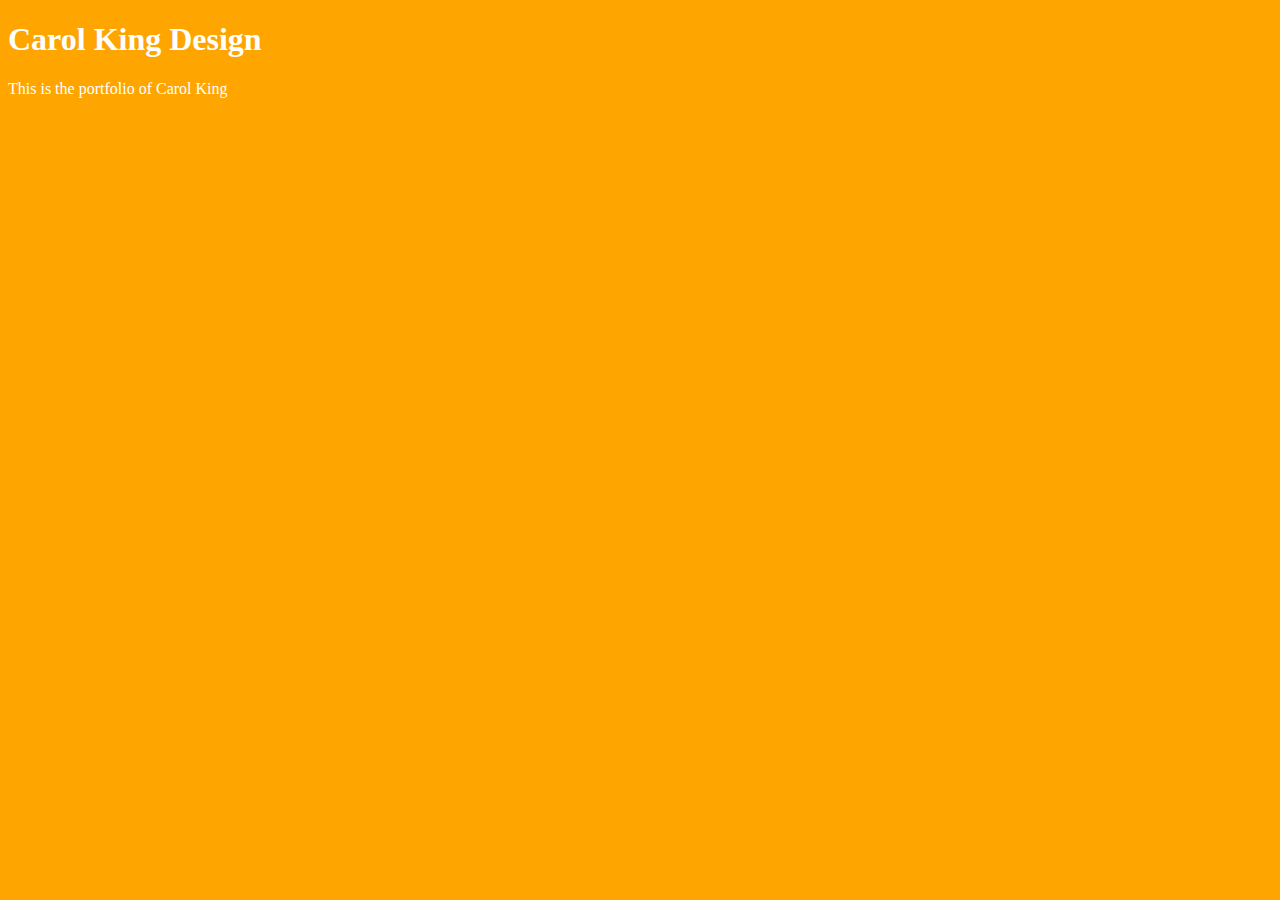
<file: unit_1/index.html>
<!DOCTYPE html>
<html>
<head>
	<link rel="stylesheet" type="text/css" href="css/style.css">
	<title>Carol King Design</title>
</head>
<body>
	<h1>Carol King Design</h1>
	<p>This is the portfolio of Carol King</p>
</body>
</html>
</file>
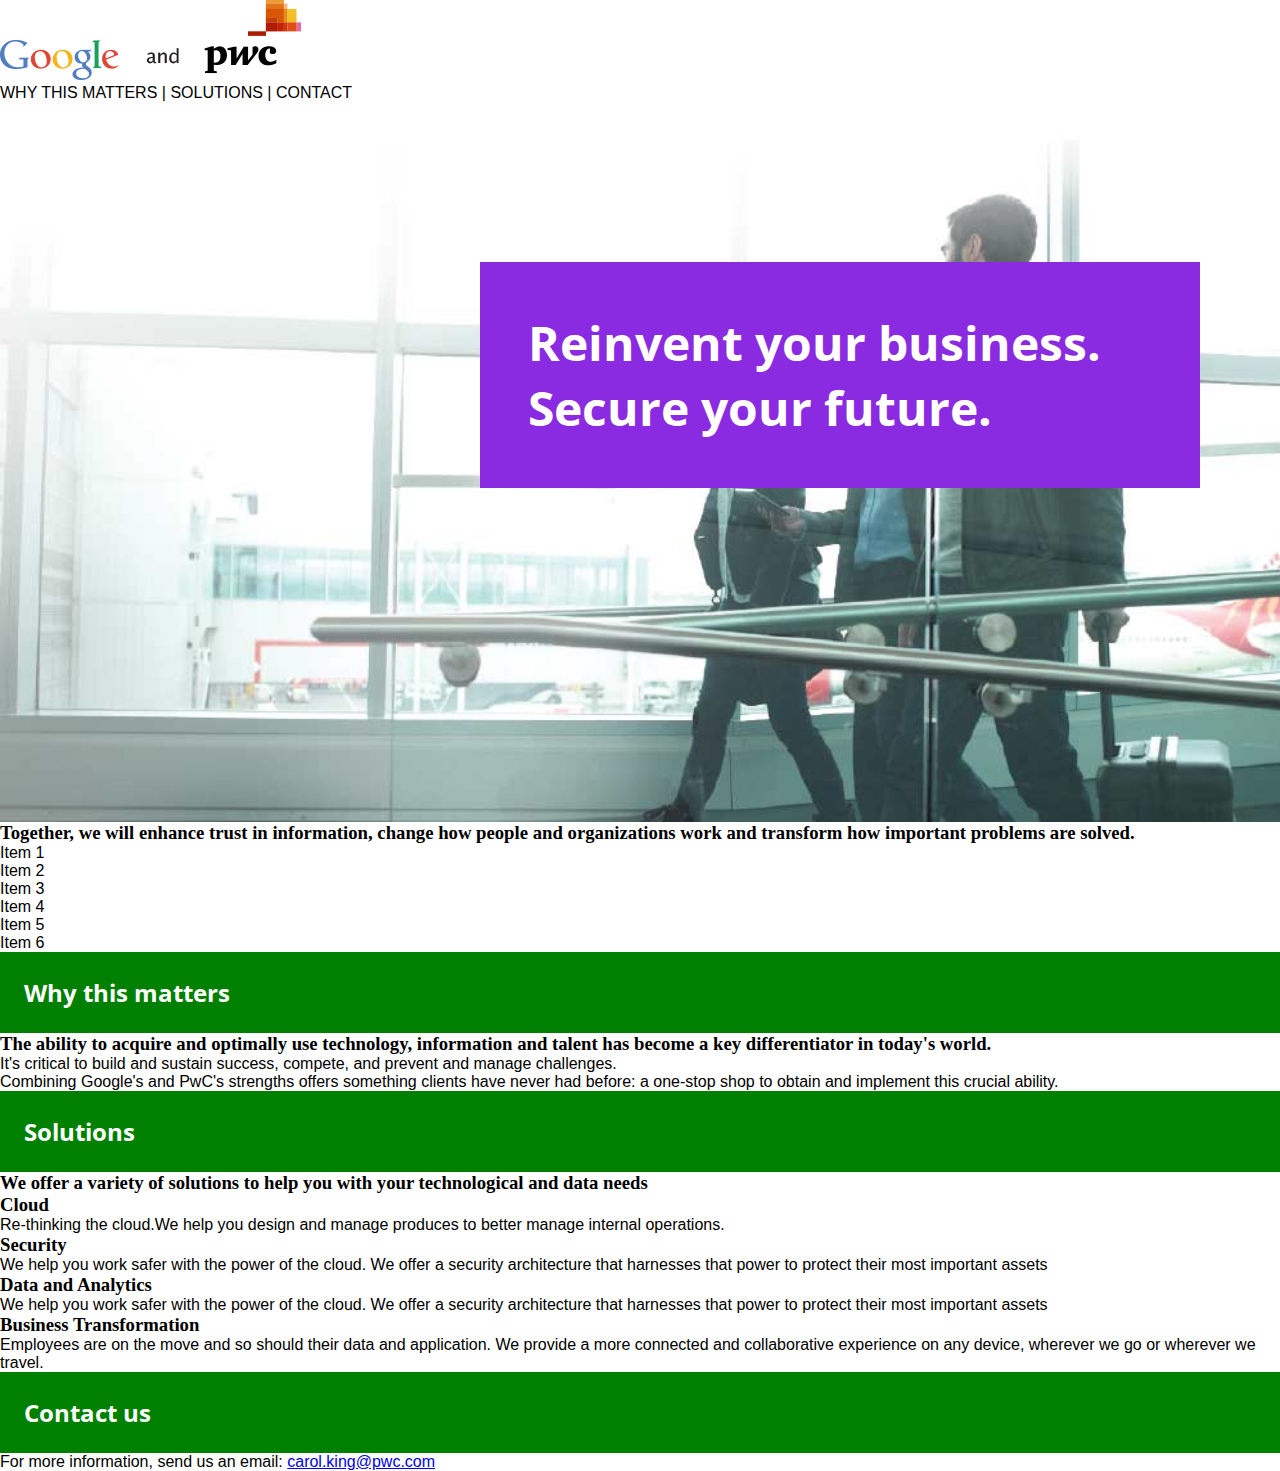
<file: unit_4/index.html>
<!DOCTYPE html>
<html>

<head>
	<link rel="stylesheet" type="text/css" href="css/styles.css">
	<title>Google and PwC</title>
</head>

<body>
	<!-- FIRST SECTION - HERO IMAGE AREA -->
	<header>
		<img src="images/google-and-pwc-logo.png" img alt="google and pwc logo">
		<p></p>
		<p></p>
		<nav>WHY THIS MATTERS    |     SOLUTIONS       |    CONTACT</nav>
	</header>
	<section id="splash">
		<div style="width: 1200px">
			<h1>Reinvent your business.<br>
			Secure your future.</h1>
		</div>
	</section>
	<section>
		<h3>Together, we will enhance trust in information, change how people and organizations work and transform how important problems are solved.
		</h3>
		<ul>
			<li>Item 1</li>
			<li>Item 2</li>
			<li>Item 3</li>
			<li>Item 4</li>
			<li>Item 5</li>
			<li>Item 6</li>
		</ul>
	</section>
	<section>
		<!-- SECOND SECTION - WHY THIS MATTERS -->
		<h2>Why this matters</h2>
		<h3>The ability to acquire and optimally use technology, information and talent has become a key differentiator in today's world.</h3>
		<p>It's critical to build and sustain success, compete, and prevent and manage challenges.</p>
		<p>Combining Google's and PwC's strengths offers something clients have never had before: a one-stop shop to obtain and implement this crucial ability.</p>
	</section>
	<section>
		<!-- THIRD SECTION - SOLUTIONS -->
		<h2>Solutions</h2>
		<h3>We offer a variety of solutions to help you with your technological and data needs</h3>
		<section>
			<h3>Cloud</h3>
			<p>Re-thinking the cloud.We help you design and manage produces to better manage internal operations.</p>
		</section>
		<section>
			<h3>Security</h3>
			<p>We help you work safer with the power of the cloud.  We offer a security architecture that harnesses that power to protect their most important assets</p>
		</section>
		<section>
			<h3>Data and Analytics</h3>
			<p>We help you work safer with the power of the cloud.  We offer a security architecture that harnesses that power to protect their most important assets</p>
		</section>
		<section>
			<h3>Business Transformation</h3>
			<p>Employees are on the move and so should their data and application.  We provide a more connected and collaborative experience on any device, wherever we go or wherever we travel. </p>
		</section>
	</section>
	<section>
		<!-- FOURTH SECTION - CONTACT US -->
		<h2>Contact us</h2>
		<p>For more information, send us an email: <a href="mailto:carol.king@pwc.com?subject=Dear%20Carol">carol.king@pwc.com</a></p>
	</section>
	<footer>
		
	</footer>
</body>
</html>
</file>
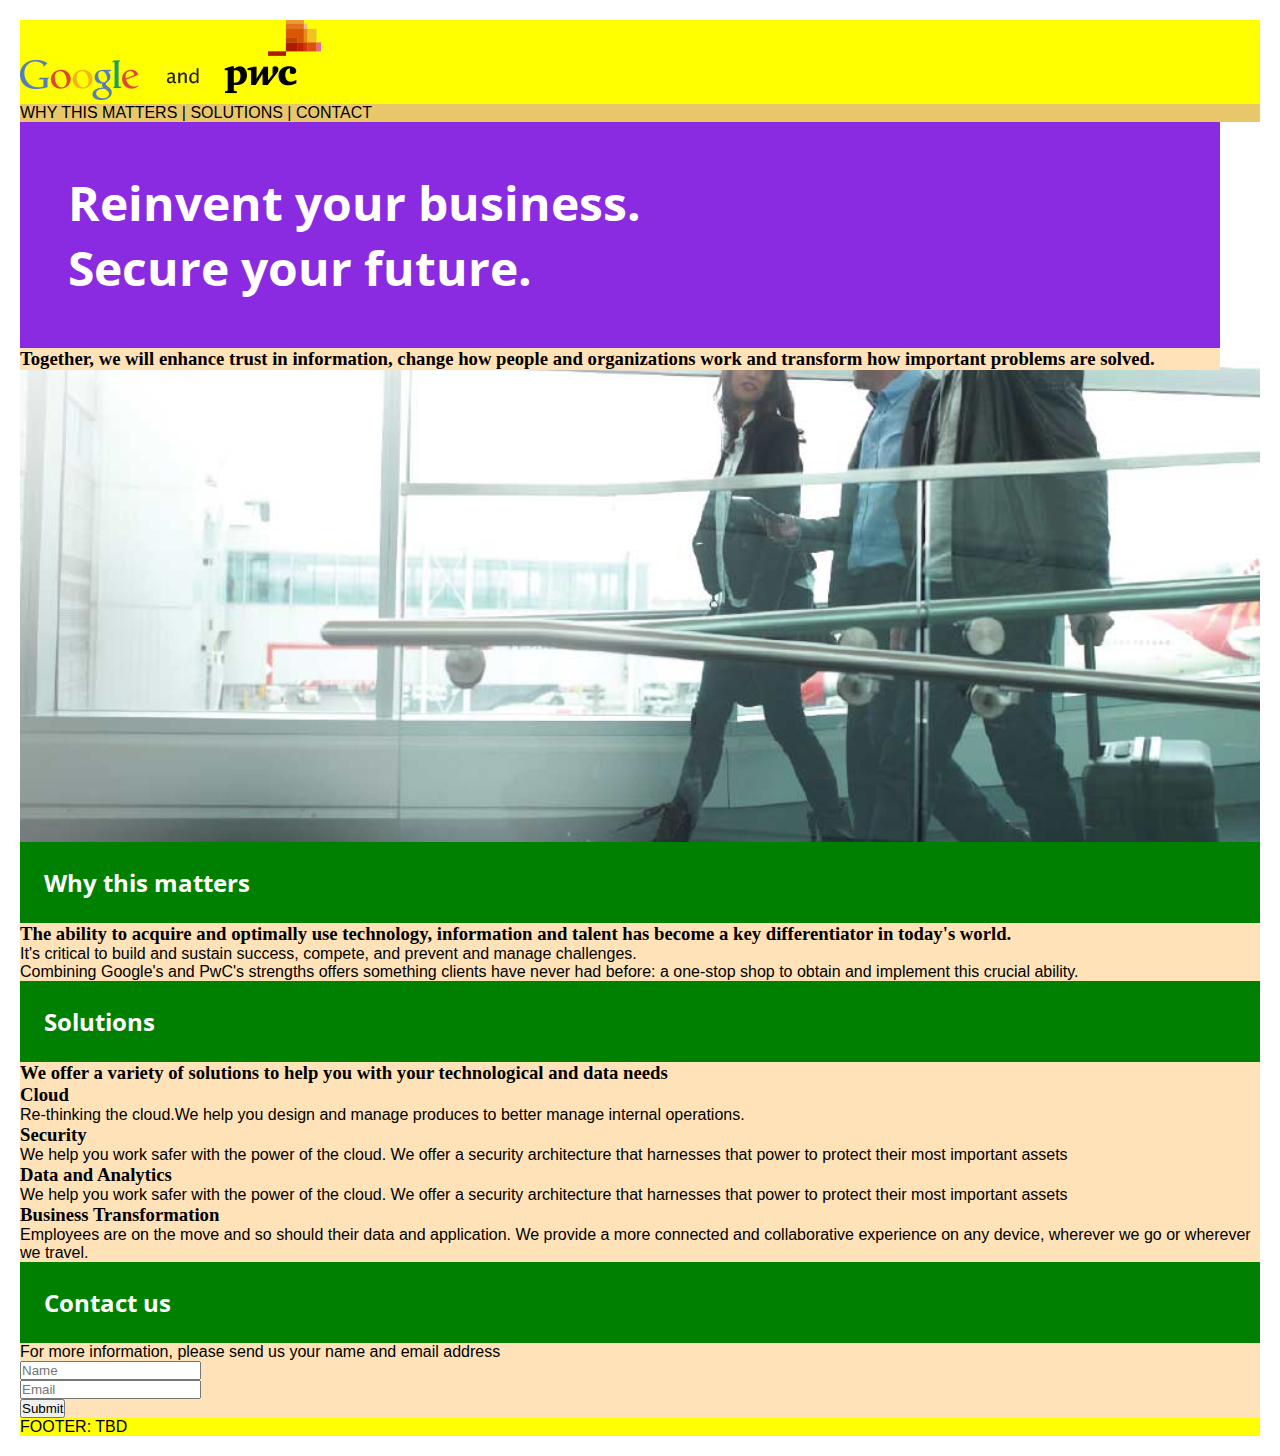
<file: unit_5/index.html>
<!DOCTYPE html>
<html>

<head>
	<link rel="stylesheet" type="text/css" href="css/styles.css">
	<title>Google and PwC</title>
</head>


<body>
	<!-- HEADER -->
	<div class="wrapper"
	<header>
		<img src="images/google-and-pwc-logo.png" img alt="google and pwc logo">
		<p></p>
		<p></p>
		<nav id="topnav">
		WHY THIS MATTERS    |     SOLUTIONS       |    CONTACT</nav>
	</header>


	<!-- SECTION 1: SPLASH -->
	<section id="splash">
		<div style="width: 1200px">
			<h1>Reinvent your business.<br>
			Secure your future.</h1>
		</div>
	
		<div>
		<h3>Together, we will enhance trust in information, change how people and organizations work and transform how important problems are solved.
		</h3>
		</div>
	</section>


	<!-- SECTION 2 - WHY THIS MATTERS -->
	<section id="why">
		<h2>Why this matters</h2>
		<h3>The ability to acquire and optimally use technology, information and talent has become a key differentiator in today's world.</h3>
		<p>It's critical to build and sustain success, compete, and prevent and manage challenges.</p>
		<p>Combining Google's and PwC's strengths offers something clients have never had before: a one-stop shop to obtain and implement this crucial ability.</p>
	</section>


	<!-- SECTION 3 - SOLUTIONS -->
	<section id="solutions">
		<h2>Solutions</h2>
		<h3>We offer a variety of solutions to help you with your technological and data needs</h3>
		<section>
			<h3>Cloud</h3>
			<p>Re-thinking the cloud.We help you design and manage produces to better manage internal operations.</p>
		</section>
		<section>
			<h3>Security</h3>
			<p>We help you work safer with the power of the cloud.  We offer a security architecture that harnesses that power to protect their most important assets</p>
		</section>
		<section>
			<h3>Data and Analytics</h3>
			<p>We help you work safer with the power of the cloud.  We offer a security architecture that harnesses that power to protect their most important assets</p>
		</section>
		<section>
			<h3>Business Transformation</h3>
			<p>Employees are on the move and so should their data and application.  We provide a more connected and collaborative experience on any device, wherever we go or wherever we travel. </p>
		</section>
	</section>


		<!-- SECTION 4 - CONTACT US -->
		<section id="contact">
			<h2>Contact us</h2>
		<p>For more information, please send us your name and email address</p>
			<form>
				<input placeholder="Name" type="text"><br>
				<input placeholder="Email" type="text"><br>
				<button>Submit</button>
			</form>
	</section>
	<footer>
		FOOTER: TBD
	</footer>
	<!-- CLOSING DIV TAG FOR WRAPPER -->
	</div>
</body>
</html>
</file>
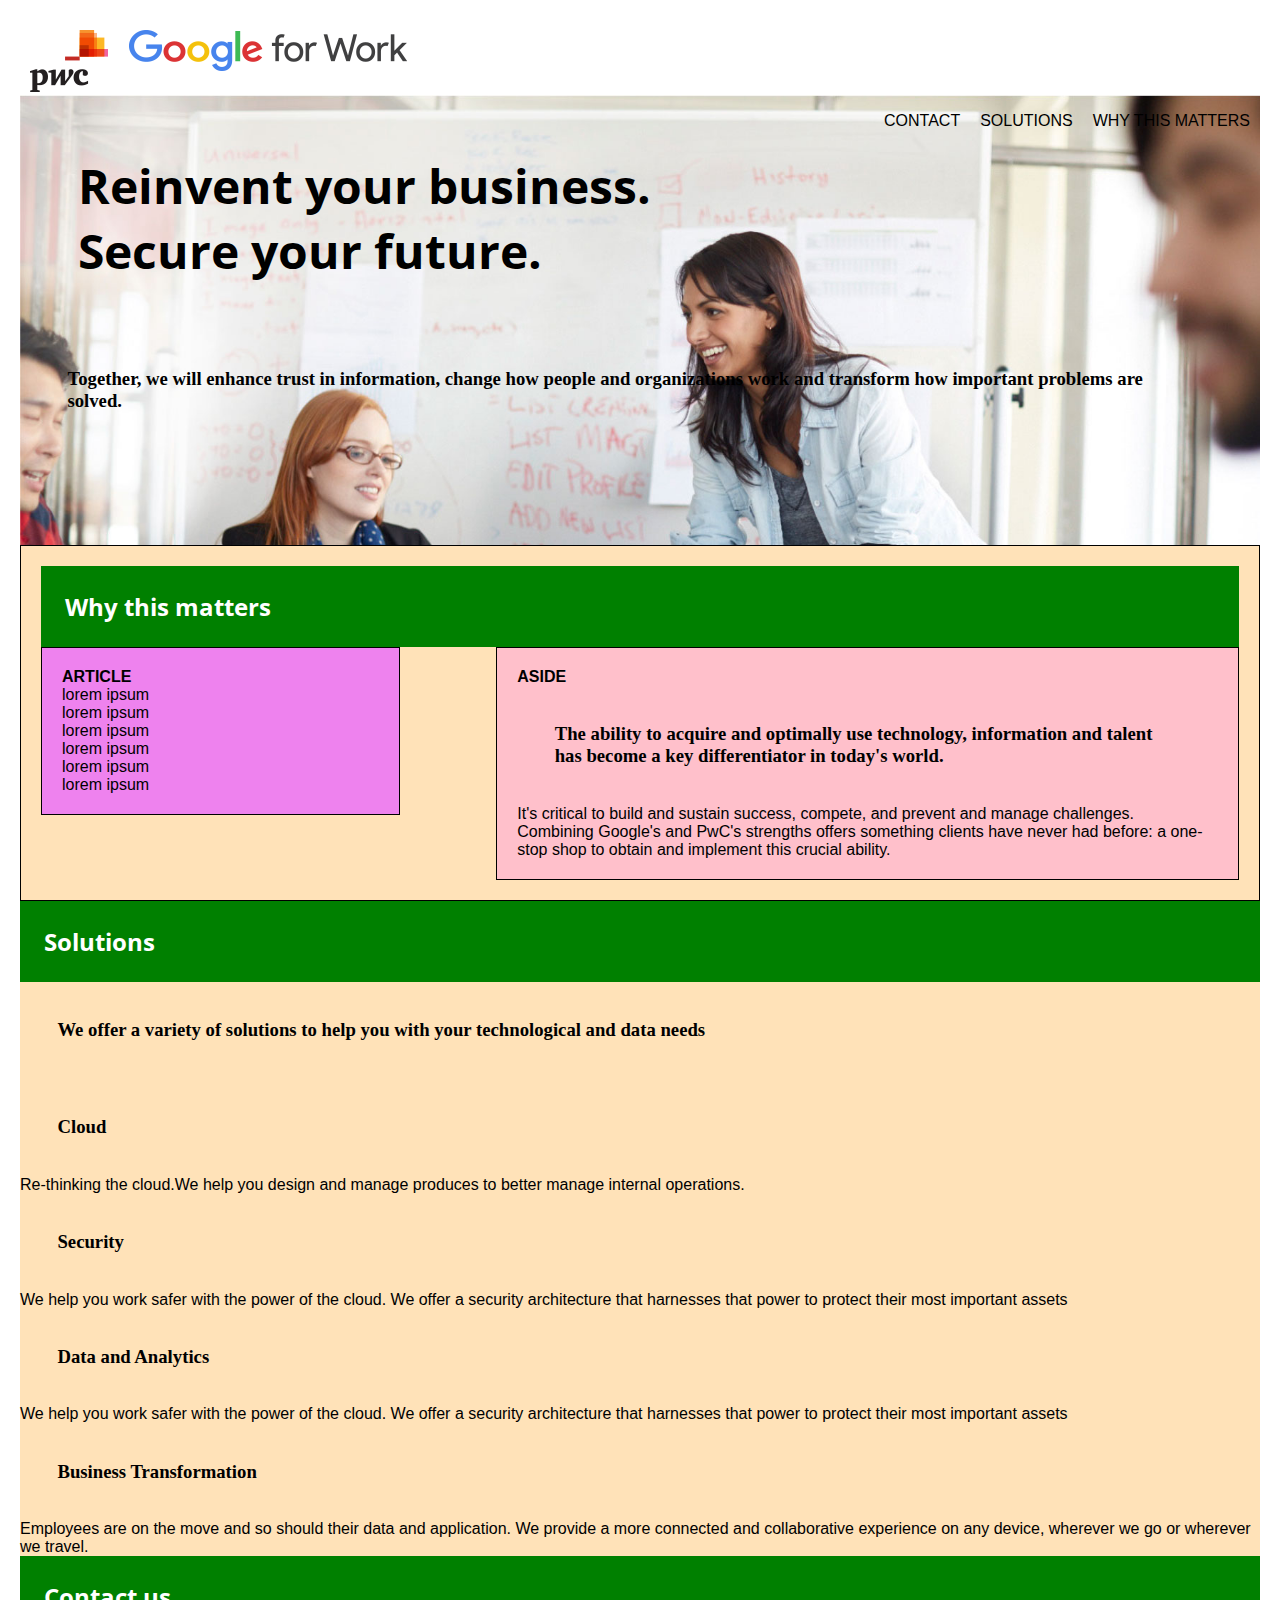
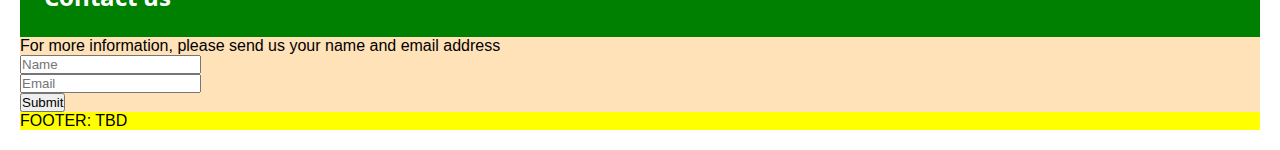
<file: unit_6/index.html>
<!DOCTYPE html>
<html>

<head>
	<link rel="stylesheet" type="text/css" href="css/styles.css">
	<title>Google and PwC</title>
</head>


<body>
	<!-- HEADER -->
	<div class="wrapper">
	<header>
		<div class="logos">
				<img id="pwc-logo" src="images/pwc-logo.png" alt="PwC logo">
				<img id="google-logo" src="images/google-logo.png" alt="Google logo">
		</div>

		<nav>
		<a name="why">WHY THIS MATTERS</a>
		<a name="solutions">SOLUTIONS</a>
		<a name="contact">CONTACT</a>
		</nav>

	</header>


	<!-- SECTION 1: SPLASH -->
	<section id="splash">
		<div id="main-text">
			<h1>Reinvent your business.<br>
			Secure your future.</h1>
		</div>
	
		<div id="subtext">
			<h3>Together, we will enhance trust in information, change how people and organizations work and transform how important problems are solved.</h3>
		</div>
	</section>


	<!-- SECTION 2 - WHY THIS MATTERS -->
	<section id="why" class="clearfix">
		<h2>Why this matters</h2>
		<article id="left">
			<p><b>ARTICLE</b></p>
			<p>lorem ipsum</p>
			<p>lorem ipsum</p>
			<p>lorem ipsum</p>
			<p>lorem ipsum</p>
			<p>lorem ipsum</p>
			<p>lorem ipsum</p>
		</article>
		<aside id="right">
			<p><b>ASIDE</b></p>
			<h3>The ability to acquire and optimally use technology, information and talent has become a key differentiator in today's world.</h3>
			<p>It's critical to build and sustain success, compete, and prevent and manage challenges.</p>
			<p>Combining Google's and PwC's strengths offers something clients have never had before: a one-stop shop to obtain and implement this crucial ability.</p>
		</aside>
	</section>


	<!-- SECTION 3 - SOLUTIONS -->
	<section id="solutions">
		<h2>Solutions</h2>
		<h3>We offer a variety of solutions to help you with your technological and data needs</h3>
		<section>
			<h3>Cloud</h3>
			<p>Re-thinking the cloud.We help you design and manage produces to better manage internal operations.</p>
		</section>
		<section>
			<h3>Security</h3>
			<p>We help you work safer with the power of the cloud.  We offer a security architecture that harnesses that power to protect their most important assets</p>
		</section>
		<section>
			<h3>Data and Analytics</h3>
			<p>We help you work safer with the power of the cloud.  We offer a security architecture that harnesses that power to protect their most important assets</p>
		</section>
		<section>
			<h3>Business Transformation</h3>
			<p>Employees are on the move and so should their data and application.  We provide a more connected and collaborative experience on any device, wherever we go or wherever we travel. </p>
		</section>
	</section>


		<!-- SECTION 4 - CONTACT US -->
		<section id="contact">
			<h2>Contact us</h2>
		<p>For more information, please send us your name and email address</p>
			<form>
				<input placeholder="Name" type="text"><br>
				<input placeholder="Email" type="text"><br>
				<button>Submit</button>
			</form>
	</section>
	<footer>
		FOOTER: TBD
	</footer>
	<!-- CLOSING DIV TAG FOR WRAPPER -->
	</div>
</body>
</html>
</file>
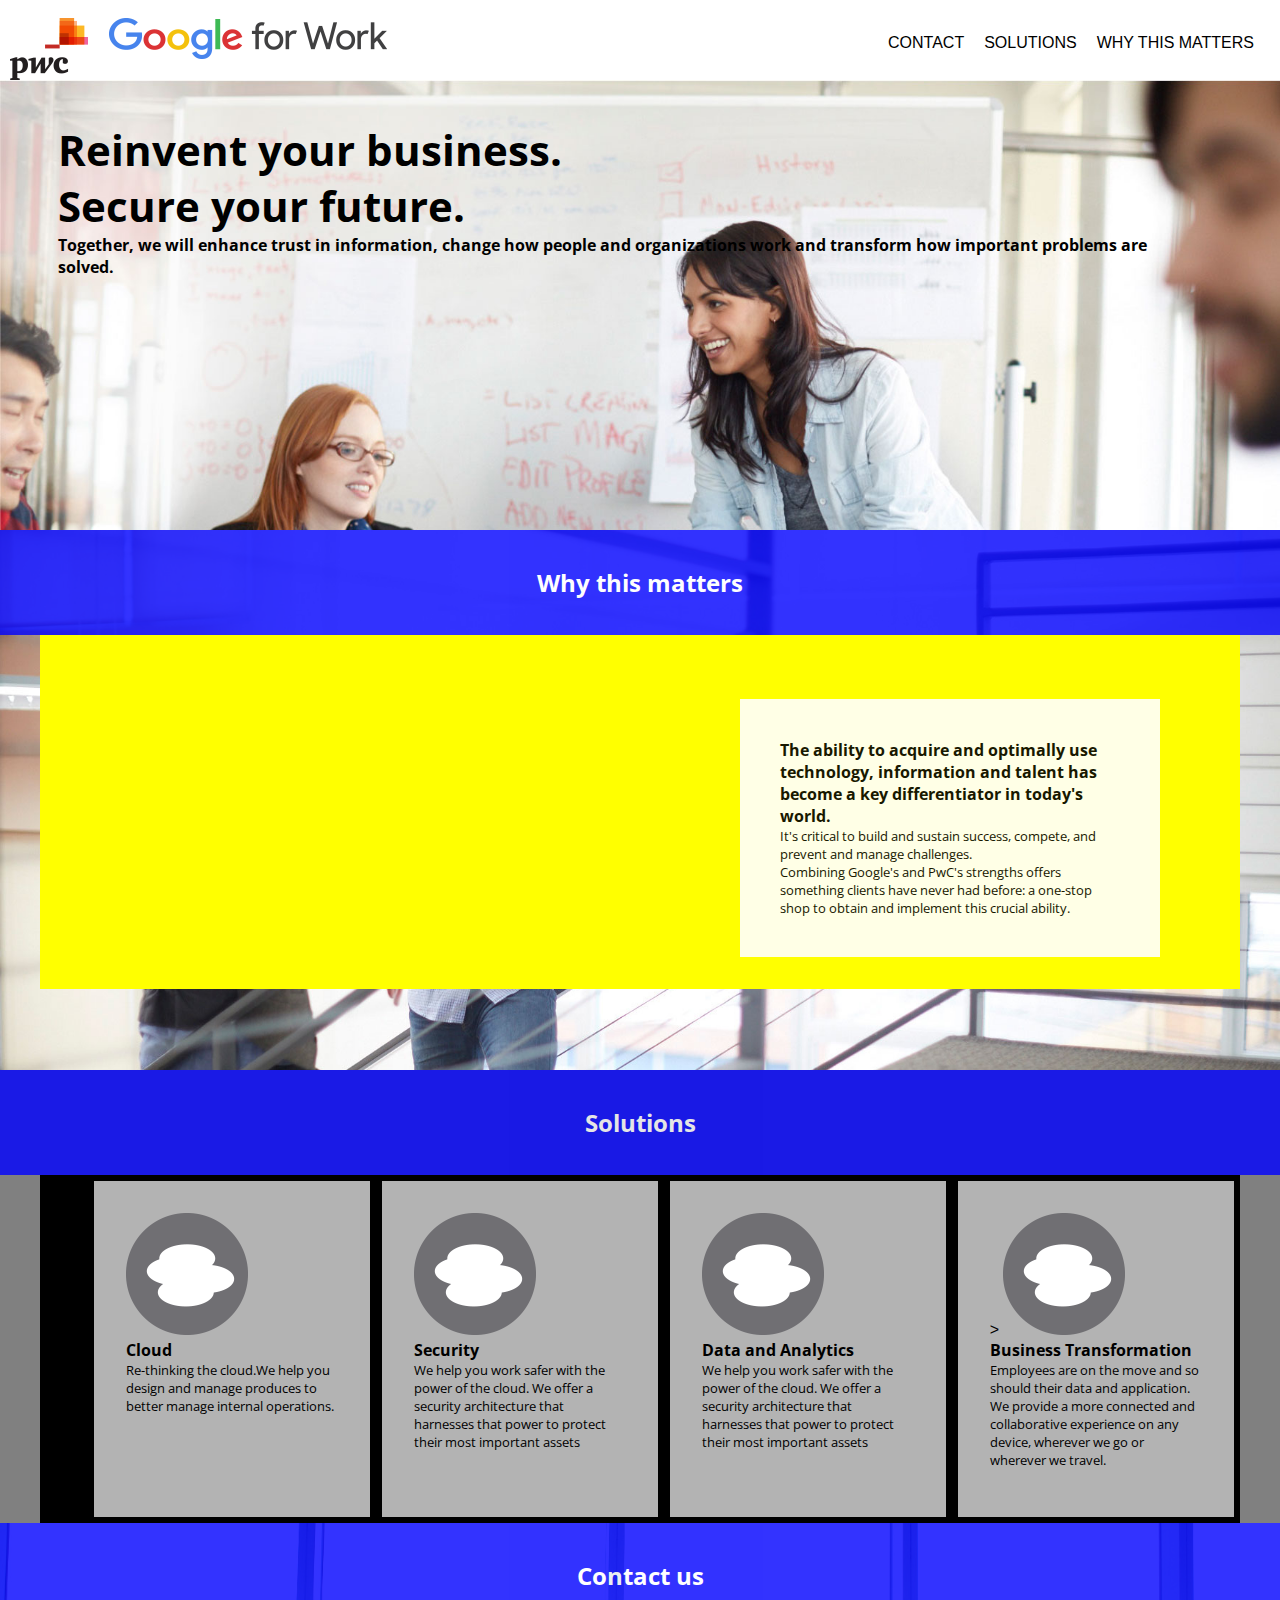
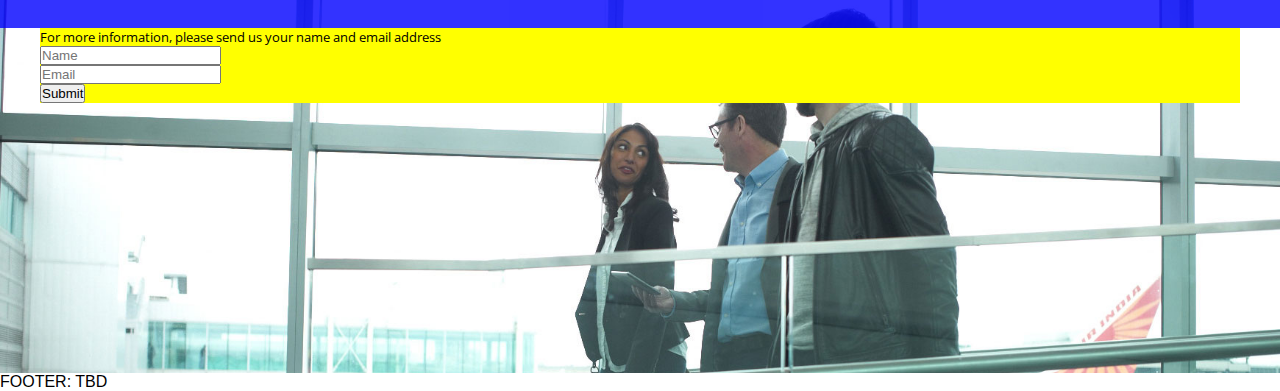
<file: unit_7/index.html>
<!DOCTYPE html>
<html>
<head>
	<link rel="stylesheet" type="text/css" href="css/styles.css">
	<title>Google and PwC</title>
</head>
<body>
	<!-- HEADER -->
	<header>
		<div class="logos">
				<img id="pwc-logo" src="images/pwc-logo.png" alt="PwC logo">
				<img id="google-logo" src="images/google-logo.png" alt="Google logo">
		</div>
		<nav>
			<a name="why">WHY THIS MATTERS</a>
			<a name="solutions">SOLUTIONS</a>
			<a name="contact">CONTACT</a>
		</nav>
	</header>
	<!-- 1: SPLASH -->
	<section id="splash">
		<div id="main-text">
			<h1>Reinvent your business.<br>
			Secure your future.</h1>
			<h3>Together, we will enhance trust in information, change how people and organizations work and transform how important problems are solved.</h3>
		</div>
	</section>
	<!-- 2 - WHY THIS MATTERS -->
	<section id="why">
		<h2>Why this matters</h2>
		<div class="wrapper clearfix">
			<div id="right">
				<h3>The ability to acquire and optimally use technology, information and talent has become a key differentiator in today's world.</h3>
				<p>It's critical to build and sustain success, compete, and prevent and manage challenges.</p>
				<p>Combining Google's and PwC's strengths offers something clients have never had before: a one-stop shop to obtain and implement this crucial ability.</p>
			</div>
		</div>
	</section>
	<!-- 3 - SOLUTIONS -->
	<section id="solutions">
		<h2>Solutions</h2>
		<div id="boxes" class="wrapper clearfix">
			<!-- 4 BOXES -->
			<div class="solutions">
				<img src="images/cloud-icon.png" alt="cloud icon">
				<h3>Cloud</h3>
				<p>Re-thinking the cloud.We help you design and manage produces to better manage internal operations.</p>
			</div>
			<div class="solutions">
				<img src="images/cloud-icon.png" alt="cloud icon">
				<h3>Security</h3>
				<p>We help you work safer with the power of the cloud.  We offer a security architecture that harnesses that power to protect their most important assets</p>
			</div>
			<div class="solutions">
				<img src="images/cloud-icon.png" alt="cloud icon">
				<h3>Data and Analytics</h3>
				<p>We help you work safer with the power of the cloud.  We offer a security architecture that harnesses that power to protect their most important assets</p>
			</div>
			<div class="solutions">>
				<img src="images/cloud-icon.png" alt="cloud icon">
				<h3>Business Transformation</h3>
				<p>Employees are on the move and so should their data and application.  We provide a more connected and collaborative experience on any device, wherever we go or wherever we travel. </p>
			</div>
		</div>
	</section>
	<!-- 4 - CONTACT US -->
	<section id="contact">
		<h2>Contact us</h2>
		<div class="wrapper">
			<p>For more information, please send us your name and email address</p>
			<form>
				<input placeholder="Name" type="text"><br>
				<input placeholder="Email" type="text"><br>
				<button>Submit</button>
			</form>
		</div>
	</section>
	<footer>
		FOOTER: TBD
	</footer>
</body>
</html>
</file>
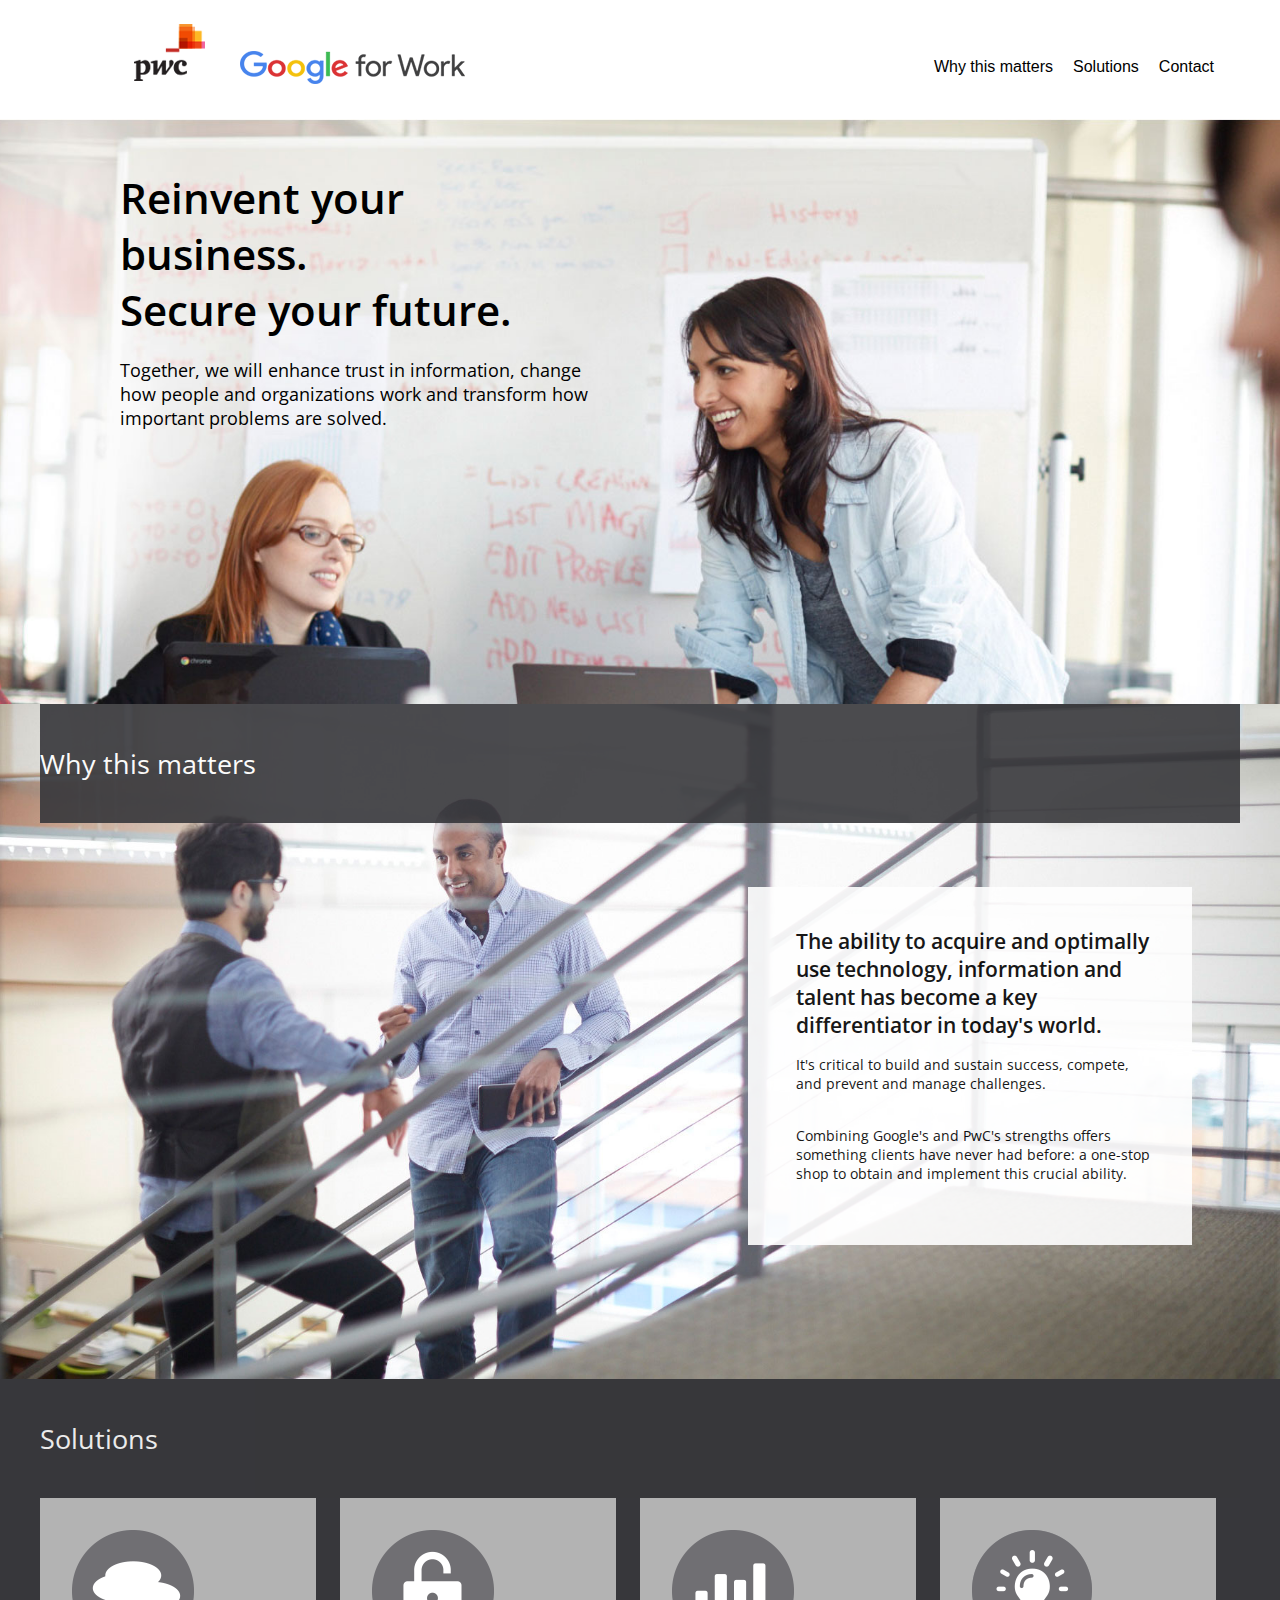
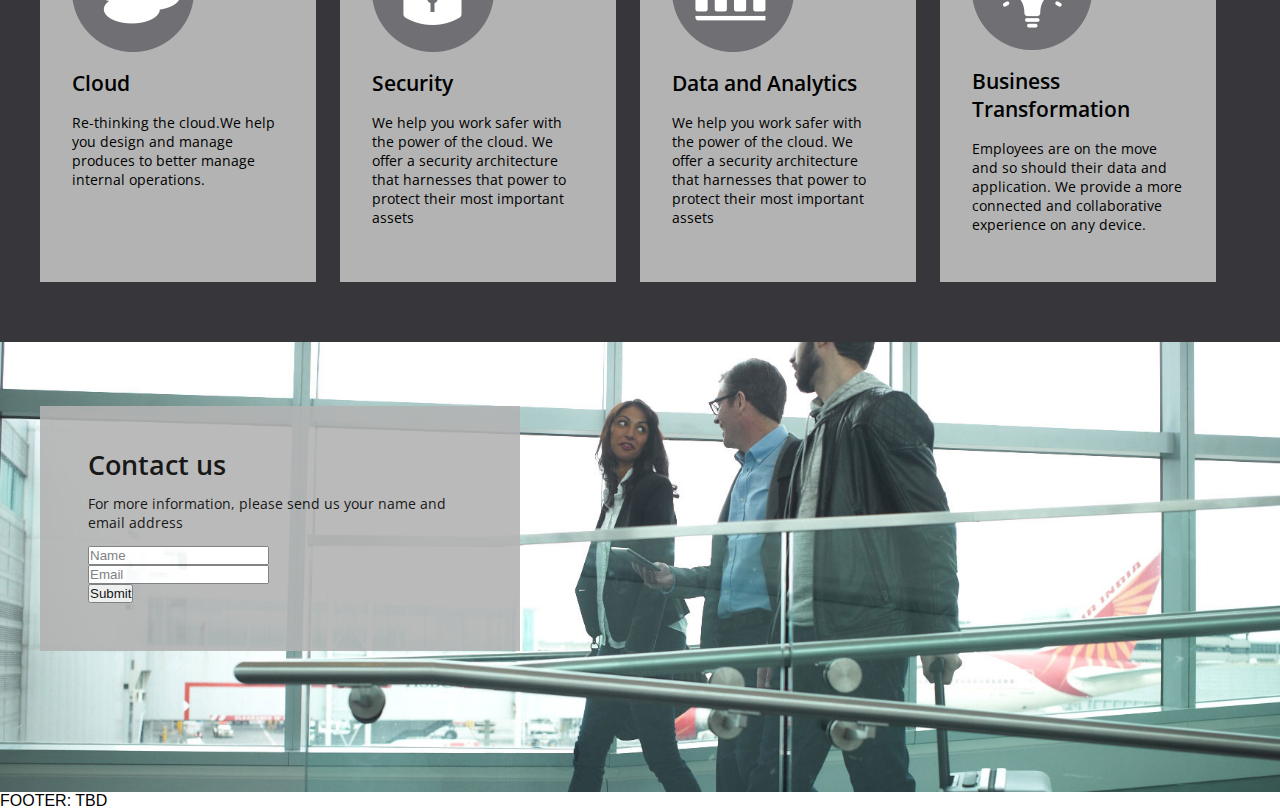
<file: unit_8/index.html>
<!DOCTYPE html>
<html>
<head>
	<link rel="stylesheet" type="text/css" href="css/styles.css">
	<title>Google and PwC</title>
</head>
<body>
	<!-- HEADER -->
	<header class="wrapper clearfix">
		<div class="logos">
				<img id="logo" src="images/logos.png" alt="logos">
		</div>
		<nav>
			<a href="#contact">Contact</a>
			<a href="#solutions">Solutions</a>
			<a href="#why">Why this matters</a>
		</nav>
	</header>
	<!-- 1: SPLASH -->
	<section id="splash">
		<div id="main-text" class="wrapper clearfix">
			<h1>Reinvent your business.<br>
			Secure your future.</h1>
			<h3>Together, we will enhance trust in information, change how people and organizations work and transform how important problems are solved.</h3>
		</div>
	</section>
	<!-- 2 - WHY THIS MATTERS -->
	<section id="why">
		<a name="why"></a>
		<div id="why">
		</div>
		<div class="wrapper clearfix">
		<h2>Why this matters</h2>
			<div id="right">
				<h4>The ability to acquire and optimally use technology, information and talent has become a key differentiator in today's world.</h4>
				<p>It's critical to build and sustain success, compete, and prevent and manage challenges.</p>
				<br>
				<p>Combining Google's and PwC's strengths offers something clients have never had before: a one-stop shop to obtain and implement this crucial ability.</p>
			</div>
		</div>
	</section>
	<!-- 3 - SOLUTIONS -->
	<section id="solutions">
		<div id="boxes" class="wrapper clearfix">
		<a name="solutions"></a>
		<h2>Solutions</h2>
			<!-- 4 BOXES -->
			<div class="solutions">
				<img class="icon" src="images/cloud-icon.png" alt="cloud icon">
				<h4>Cloud</h4>
				<p>Re-thinking the cloud.We help you design and manage produces to better manage internal operations.</p>
			</div>
			<div class="solutions">
				<img class="icon" src="images/security-icon.png" alt="cloud icon">
				<h4>Security</h4>
				<p>We help you work safer with the power of the cloud.  We offer a security architecture that harnesses that power to protect their most important assets</p>
			</div>
			<div class="solutions">
				<img class="icon" src="images/data-icon.png" alt="cloud icon">
				<h4>Data and Analytics</h4>
				<p>We help you work safer with the power of the cloud.  We offer a security architecture that harnesses that power to protect their most important assets</p>
			</div>
			<div class="solutions">
				<img class="icon" src="images/business-icon.png" alt="cloud icon">
				<h4>Business Transformation</h4>
				<p>Employees are on the move and so should their data and application.  We provide a more connected and collaborative experience on any device. </p>
			</div>
		</div>
	</section>
	<!-- 4 - CONTACT US -->
	<section id="contact">
		<div class="wrapper">
			<div id="left">
				<h5>Contact us</h5>
				<a name="contact"></a>
				<p>For more information, please send us your name and email address</p>
				<form>
					<input placeholder="Name" type="text"><br>
					<input placeholder="Email" type="text"><br>
					<button>Submit</button>
				</form>
			</div>
		</div>
	</section>
	<footer>
		FOOTER: TBD
	</footer>
</body>
</html>
</file>
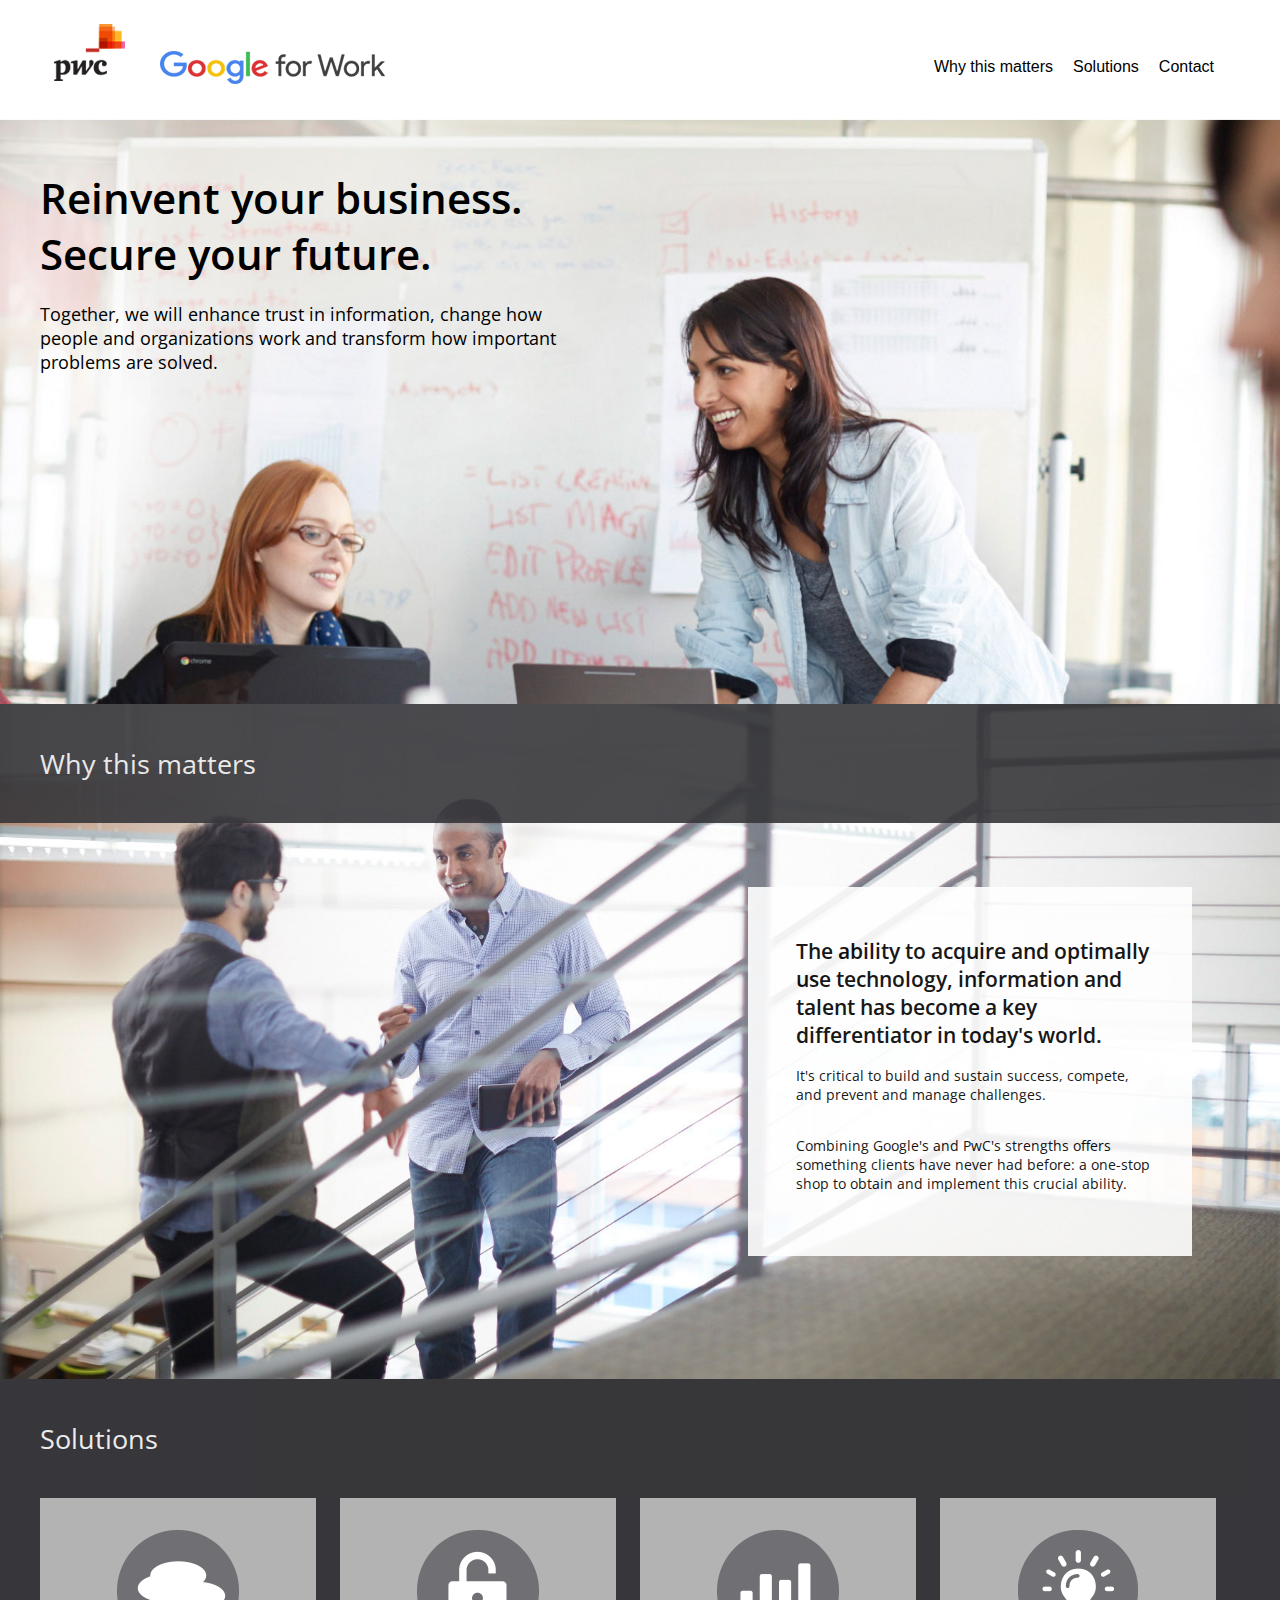
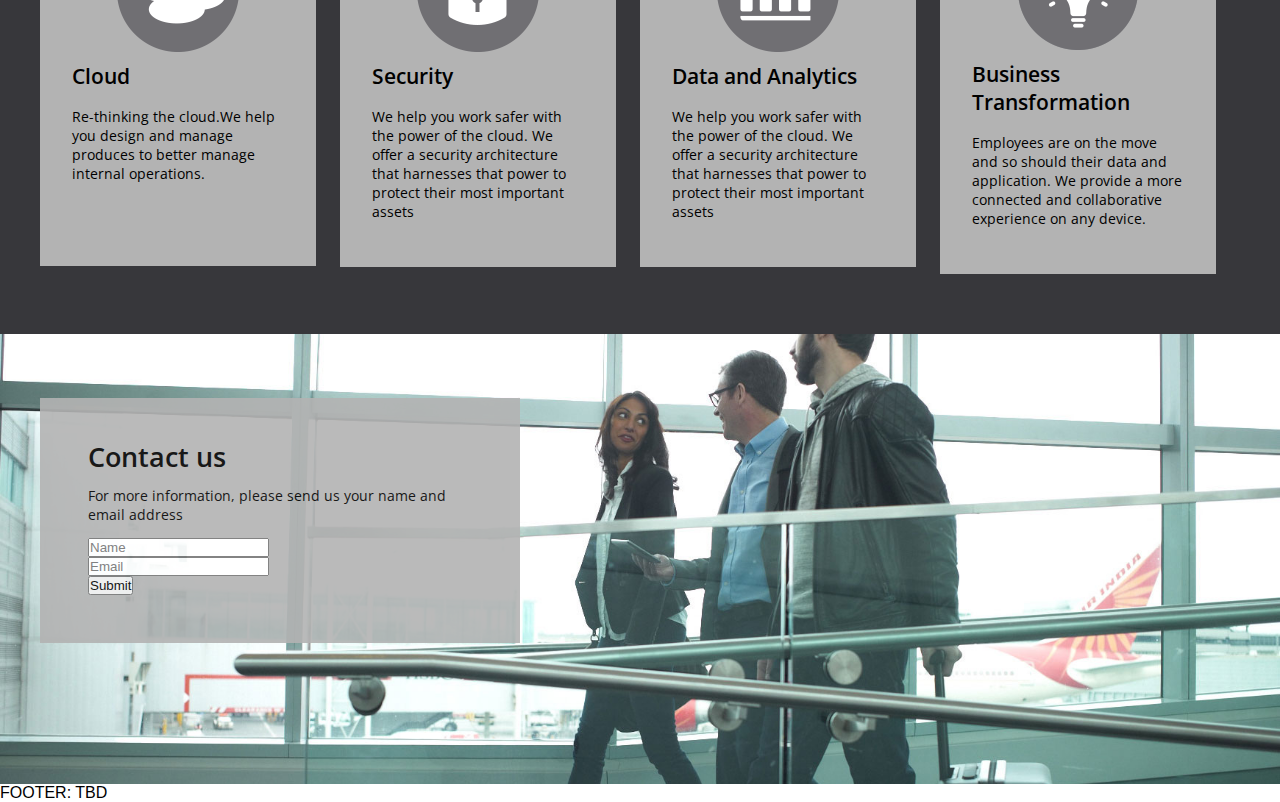
<file: unit_8a/index.html>
<!DOCTYPE html>
<html>
<head>
	<link rel="stylesheet" type="text/css" href="css/styles.css">
	<title>Google and PwC</title>
	<meta name="viewport" content="width=device-width, initial-scale=1">
</head>
<body>
	<!-- HEADER -->
	<header class="wrapper clearfix">
		<div class="logos">
				<img id="logo" src="images/logos.png" alt="logos">
		</div>
		<nav>
			<a href="#contact">Contact</a>
			<a href="#solutions">Solutions</a>
			<a href="#why">Why this matters</a>
		</nav>
	</header>
	<!-- 1: SPLASH -->
	<section id="splash">
		<div id="main-text" class="wrapper clearfix">
			<h1>Reinvent your business.<br>
			Secure your future.</h1>
			<h3>Together, we will enhance trust in information, change how people and organizations work and transform how important problems are solved.</h3>
		</div>
	</section>
	<!-- 2 - WHY THIS MATTERS -->
	<section id="why">
		<a name="why"></a>
		<div id="why-box">
			<h2 class="wrapper clearfix">Why this matters</h2>
		</div>
		<div class="wrapper clearfix">
			<div id="right">
				<h4>The ability to acquire and optimally use technology, information and talent has become a key differentiator in today's world.</h4>
				<p>It's critical to build and sustain success, compete, and prevent and manage challenges.</p>
				<br>
				<p>Combining Google's and PwC's strengths offers something clients have never had before: a one-stop shop to obtain and implement this crucial ability.</p>
			</div>
		</div>
	</section>
	<!-- 3 - SOLUTIONS -->
	<section id="solutions">
		<div id="boxes" class="wrapper clearfix">
		<a name="solutions"></a>
		<h2>Solutions</h2>
			<!-- 4 BOXES -->
			<div class="solutions">
				<img class="icon" src="images/cloud-icon.png" alt="cloud icon">
				<h4>Cloud</h4>
				<p>Re-thinking the cloud.We help you design and manage produces to better manage internal operations.</p>
			</div>
			<div class="solutions">
				<img class="icon" src="images/security-icon.png" alt="cloud icon">
				<h4>Security</h4>
				<p>We help you work safer with the power of the cloud.  We offer a security architecture that harnesses that power to protect their most important assets</p>
			</div>
			<div class="solutions">
				<img class="icon" src="images/data-icon.png" alt="cloud icon">
				<h4>Data and Analytics</h4>
				<p>We help you work safer with the power of the cloud.  We offer a security architecture that harnesses that power to protect their most important assets</p>
			</div>
			<div class="solutions">
				<img class="icon" src="images/business-icon.png" alt="cloud icon">
				<h4>Business Transformation</h4>
				<p>Employees are on the move and so should their data and application.  We provide a more connected and collaborative experience on any device. </p>
			</div>
		</div>
	</section>
	<!-- 4 - CONTACT US -->
	<section id="contact">
		<div class="wrapper">
			<div id="left">
				<h5>Contact us</h5>
				<a name="contact"></a>
				<p>For more information, please send us your name and email address</p>
				<form>
					<input placeholder="Name" type="text"><br>
					<input placeholder="Email" type="text"><br>
					<button>Submit</button>
				</form>
			</div>
		</div>
	</section>
	<footer>
		FOOTER: TBD
	</footer>
</body>
</html>
</file>
<file: unit_1/css/style.css>
body {
	background-color: orange;
}

h1, p {
	color: white; 
}
</file>
<file: unit_4/css/styles.css>
@import url(https://fonts.googleapis.com/css?family=Open+Sans);
* { margin:0; padding:0; box-sizing:border-box; }
body {
	background-color: #ffffff;
	font-family: Arial, sans-serif;
}
section#splash {
	background-image: url("../images/people.jpg");
	background-size:cover;
	background-repeat:no-repeat;
	height:80vh;
}
section#splash div {
	padding: 10em 0 0 30em;
	width:1200px;
}
h1{
	font-family: 'Open Sans', sans-serif;
	font-size: 3em;
	background:blueviolet;
	color:#fff;
	padding:1em;
}


h2 {
	background: green;
	font-family: 'Open Sans', sans-serif;
	font-size: 1.5em;
	color: white;
	padding:1em;
}

h3 {
	font-family: Times, serif;
}
</file>
<file: unit_5/css/styles.css>
@import url(https://fonts.googleapis.com/css?family=Open+Sans);
* { margin:0; padding:0; box-sizing:border-box; }

body {
	background-color: #ffffff;
	font-family: Arial, sans-serif;
}

header {
	background-color: #FFED74;
}


div.wrapper {
	background-color: yellow;
	margin: 20px;
	border-color: black;
	border-width: 2px;
}


section#splash {
	background-image: url("../images/people.jpg");
	background-size:cover;
	background-repeat:no-repeat;
	height:80vh;
}
section#splash div {
	background-color: #FFE2B8;
	padding: 10em 20 0 30em;
	width:1200px;
}

section#why {
	background-color: #FFE2B8;
}

section#solutions {
	background-color: #FFE2B8;
}

section#contact {
	background-color: #FFE2B8;
}


nav#topnav {
	background-color: #E8C66A;
}



h1{
	font-family: 'Open Sans', sans-serif;
	font-size: 3em;
	background:blueviolet;
	color:#fff;
	padding:1em;
}


h2 {
	background: green;
	font-family: 'Open Sans', sans-serif;
	font-size: 1.5em;
	color: white;
	padding:1em;
}

h3 {
	font-family: Times, serif;
}
</file>
<file: unit_6/css/styles.css>
@import url(https://fonts.googleapis.com/css?family=Open+Sans);
* { margin:0; padding:0; box-sizing:border-box; }

body {
	background-color: #ffffff;
	font-family: Arial, sans-serif;
}

header {
	background-color: white;
	min-height: 75px;
}


div.wrapper {
	background-color: yellow;
	margin: 20px;
}

div#main-text {
	background-color: none;
}

div#sub-text {
	background-color: none;
}


.logos:after {
	float: left;
	column-width: 50%;
	padding: 0px;
	visibility: hidden;
    display: block;
    font-size: 0;
    content: " ";
    clear: both;
    height: 0;
}

#pwc-logo {
	display: block;
	float: left;
	padding: 10px;
	color: #9b9b9d;
}

#google-logo {
	display: block;
	float: left;
	padding: 10px
}


.clearfix:after {
    visibility: hidden;
    display: block;
    font-size: 0;
    content: " ";
    clear: both;
    height: 0;
}

section#splash {
	background-image: url("../images/main-hero.jpg");
	background-size:cover;
	background-repeat:no-repeat;
	height:50vh;
	padding: 10px;
}
section#splash div {
	padding: 10em 20 0 30em;
	width:1200px;
}

section#why {
	background-color: #FFE2B8;

}

#why {
	background-color: #FFB7CF;
	border: 1px black solid;
    padding: 20px;
}

#left {
	background-color: violet;
    border: 1px black solid;
    padding: 20px;
    float: left;
    width: 30%;
}

#right {
	background-color: pink;
    border: 1px black solid;
    padding: 20px;
    float: right;   
    width: 62%;
}


section#solutions {
	background-color: #FFE2B8;
}

section#contact {
	background-color: #FFE2B8;
}


nav {
	background-color: #E8C66A;
	font-family: Arial, sans-serif;
}

a {
	display: block;
	padding: 10px;
	float: right;

}

h1 {
	font-family: 'Open Sans', sans-serif;
	font-size: 3em;
	padding:1em;
}


h2 {
	background: green;
	font-family: 'Open Sans', sans-serif;
	font-size: 1.5em;
	color: white;
	padding:1em;
}

h3 {
	font-family: Times, serif;
	padding:2em;
}
</file>
<file: unit_7/css/styles.css>
@import url(https://fonts.googleapis.com/css?family=Open+Sans);
* { margin:0; padding:0; box-sizing:border-box; }

body {
	background-color: #ffffff;
	font-family: Arial, sans-serif;
}

header {
	background-color: white;
	min-height: 80px;
	padding: .5em 0em 1.7em 0em;
}


.wrapper {
	background-color: yellow;
	max-width:75em;
	margin:auto;
}

div#main-text {
	background-color: none;
	padding: 2em 2em 1.7em 3em;
}

div#sub-text {
	background-color: none;
	padding: 0em 2em 2em 3em;
	max-width: 700px;
}

div#boxes {
	background: black;
	padding: 0em 0em 0em 3em;
}


div.solutions {
	background-color: #b3b3b3;
	float: left;
	width: 24%;
	min-height: 21em;
	padding: 2em;
	margin: .5%;
}


#pwc-logo {
	display: block;
	float: left;
	padding: 10px;
	color: #9b9b9d;
}

#google-logo {
	display: block;
	float: left;
	padding: 10px
}


.clearfix:after {
    visibility: hidden;
    display: block;
    font-size: 0;
    content: " ";
    clear: both;
    height: 0;
}

section#splash {
	background-image: url("../images/main-hero.jpg");
	background-size:cover;
	background-repeat:no-repeat;
	height:50vh;
	padding: 10px;
}
section#splash div {
	padding: 10em 20 0 30em;
	width:1200px;
}

section#why {
	background-color: #FFE2B8;
	background-image: url("../images/why-this-matters.jpg");
	background-size:cover;
	background-repeat:no-repeat;
	height:60vh;
	padding: 0px;

}

section#contact {
	background-color: #FFE2B8;
	background-image: url("../images/contact-us.jpg");
	background-size:cover;
	background-repeat:no-repeat;
	height:50vh;
}


#why {
	background: rgba(255,255,255,0.7)
}


#right {
	background-color: #FFFFFF;
    padding: 2.5em;
    margin: 4em 5em 2em 3em;
    float: right;   
    width: 35%;
    opacity: 0.9;
}


section#solutions {
	background-color: gray;
}


nav {
	font-family: Arial, sans-serif;
	float: right;
	padding: 1em;
}
a {
	display: block;
	padding: 10px;
	float: right;

}

h1 {
	font-family: 'Open Sans', sans-serif;
	font-size: 2.6em;
}


h2 {
	font-family: 'Open Sans', sans-serif;
	font-size: 1.5em;
	color: white;
	background-color: blue;
	padding: 1.5em 1.5em 1.5em 1.5em;
	opacity: .8;
	text-align:center;
}

h3 {
	font-family: 'Open Sans', sans-serif;
	font-size: 1em;
}

p {
	font-family: 'Open Sans', sans-serif;
	font-size: .8em;
}
</file>
<file: unit_8/css/styles.css>
@import url(https://fonts.googleapis.com/css?family=Open+Sans:400,600,700);
* { margin:0; padding:0; box-sizing:border-box; }

body {
	background-color: #ffffff;
	font-family: Arial, sans-serif;
}

header {
	background-color: white;
	min-height: 100px;
	padding: 0em 0em 0em 0em;
}


.wrapper {
	max-width:75rem;
	margin:auto;
}

div#main-text {
	background-color: none;
	padding: 2em 40em 1.7em 5em;
}

div#why {
	background-color: #37373b;
	opacity: .9;
	
}

div#sub-text {
	background-color: none;
	padding: 0em 2em 2em 3em;
	max-width: 700px;
}

div#boxes {
	padding: 0em 0em 0em 0em;
}


div.solutions {
	background-color: #b3b3b3;
	float: left;
	width: 23%;
	min-height: 24em;
	padding: 2em;
	margin: 0% 2% 5% 0%;
}


#logo {
	display: block;
	float: left;
	padding: 10px;
	color: #9b9b9d;
	padding: 1em 0em 1.7em 5em;
}

.clearfix:after {
    visibility: hidden;
    display: block;
    font-size: 0;
    content: " ";
    clear: both;
    height: 0;
}

section#splash {
	background-image: url("../images/main-hero.jpg");
	background-size:cover;
	background-repeat:no-repeat;
	background-position: center;
	height:65vh;
	padding: 10px;
}
section#splash div {
	padding: 10em 20 0 30em;
	width:1200px;
}

section#why {
	background-color: #FFE2B8;
	background-image: url("../images/why-this-matters.jpg");
	background-size:cover;
	background-repeat:no-repeat;
	background-position: center;
	height:75vh;
	padding: 0px;

}

section#contact {
	background-color: #FFE2B8;
	background-image: url("../images/contact-us.jpg");
	background-size:cover;
	background-repeat:no-repeat;
	background-position: center;
	height:50vh;
}


#why {
	background: rgba(255,255,255,0.7)
}


#right {
	background-color: #FFFFFF;
    padding: 2.5em 2.5em 3em 3em;
    margin: 4em 3em 2em 3em;
    float: right;   
    width: 37%;
    opacity: 0.9;
}

#left {
	background-color: #b3b3b3;
	margin: 4em 3em 2em 0em;
	padding: 2.5em 2.5em 3em 3em;
	width: 40%;
	height: 80%;
	float: left;
	opacity: 0.9;
}

section#solutions {
	background-color: #37373b;
}


nav {
	font-family: Arial, sans-serif;
	float: right;
	padding: 3em 1em 1em 1em;
}
a {
	display: block;
	padding: 10px;
	float: right;

}

h1 {
	font-family: 'Open Sans', sans-serif;
	font-size: 2.6em;
	font-weight: 600;
	margin: .2em 0em .5em 0em;
}


h2 {
	font-family: 'Open Sans', sans-serif;
	font-size: 1.7em;
	font-weight: 400;
	color: white;
	background-color: #37373b;
	padding: 1.5em 1.5em 1.5em 0em;
	opacity: .9;
}

h3 {
	font-family: 'Open Sans', sans-serif;
	font-size: 1.1em; 
	font-weight: 400;
	margin: 0em 0em 1em 0em;
}

h4 {
	font-family: 'Open Sans', sans-serif;
	font-size: 1.3em;
	font-weight: 600;
	margin: 0em 0em .8em 0em;
}

h5 {
	font-family: 'Open Sans', sans-serif;
	font-size: 1.7em;
	font-weight: 600;
	margin: 0em 0em .4em 0em;
}


p {
	font-family: 'Open Sans', sans-serif;
	font-size: .9em;
	margin: 0em 0em 1em 0em;
}

.icon {
	margin: 0em 0em .8em 0em;
}

.navlink {
	font-family: Arial, sans-serif;

}

a:link {
	color: black;
	text-decoration: none;
}

a:visited {
    color: gray;
}
</file>
<file: unit_8a/css/styles.css>
@import url(https://fonts.googleapis.com/css?family=Open+Sans:400,600,700);
* { margin:0; padding:0; box-sizing:border-box; }

body {
	background-color: #ffffff;
	font-family: Arial, sans-serif;
}

header {
	background-color: white;
	min-height: 100px;
	padding: 0em 0em 0em 0em;
}


.wrapper {
	max-width:75rem;
	margin:auto;
}

div#main-text {
	background-color: none;
	padding: 2em 40em 1.7em 0em;
}

div#why-box {
	background-color: #37373b;
	opacity: .9;
	
}

div#boxes {
	padding: 0em 0em 0em 0em;
}


div.solutions {
	background-color: #b3b3b3;
	float: left;
	width: 23%;
	min-height: 23em;
	padding: 2em;
	margin: 0% 2% 5% 0%;
}


#logo {
	display: block;
	float: left;
	padding: 1em;
	color: #9b9b9d;
	padding: 1em 0em 1.7em 0em;
}

.clearfix:after {
    visibility: hidden;
    display: block;
    font-size: 0;
    content: " ";
    clear: both;
    height: 0;
}

section#splash {
	background-image: url("../images/main-hero.jpg");
	background-size:cover;
	background-repeat:no-repeat;
	background-position: center;
	height:65vh;
	padding: 10px;
}
section#splash div {
	padding: 10em 20 0 30em;
}

section#why {
	background-color: #FFE2B8;
	background-image: url("../images/why-this-matters.jpg");
	background-size:cover;
	background-repeat:no-repeat;
	background-position: center;
	height:75vh;
	padding: 0px;

}

section#contact {
	background-color: #FFE2B8;
	background-image: url("../images/contact-us.jpg");
	background-size:cover;
	background-repeat:no-repeat;
	background-position: center;
	height:50vh;
}


#why {
	background: rgba(255,255,255,0.7)
}


#right {
	background-color: #FFFFFF;
    padding: 2.5em 2.5em 3em 3em;
    margin: 4em 3em 2em 3em;
    float: right;   
    width: 37%;
    opacity: 0.9;
}

#left {
	background-color: #b3b3b3;
	margin: 4em 3em 2em 0em;
	padding: 2.5em 2.5em 3em 3em;
	width: 40%;
	height: 80%;
	float: left;
	opacity: 0.9;
}

section#solutions {
	background-color: #37373b;
}


nav {
	font-family: Arial, sans-serif;
	float: right;
	padding: 3em 1em 1em 1em;
}
a {
	display: block;
	padding: 10px;
	float: right;

}

h1 {
	font-family: 'Open Sans', sans-serif;
	font-size: 2.6em;
	font-weight: 600;
	margin: .2em 0em .5em 0em;
}


h2 {
	font-family: 'Open Sans', sans-serif;
	font-size: 1.7em;
	font-weight: 400;
	color: white;
	background-color: #37373b;
	opacity: .9;
	padding: 1.5em 1.5em 1.5em 0em;
	
}

h3 {
	font-family: 'Open Sans', sans-serif;
	font-size: 1.1em; 
	font-weight: 400;
	margin: 0em 0em 1em 0em;
}

h4 {
	font-family: 'Open Sans', sans-serif;
	font-size: 1.3em;
	font-weight: 600;
	margin: .5em 0em .8em 0em;
}

h5 {
	font-family: 'Open Sans', sans-serif;
	font-size: 1.7em;
	font-weight: 600;
	margin: 0em 0em .4em 0em;
}


p {
	font-family: 'Open Sans', sans-serif;
	font-size: .9em;
	margin: 0em 0em 1em 0em;
}

.icon {
	display:block; 
	margin:auto;
}

.navlink {
	font-family: Arial, sans-serif;

}

a:link {
	color: black;
	text-decoration: none;
}

a:visited {
    color: gray;
}


@media only screen and (max-width: 800px) {

}
</file>
